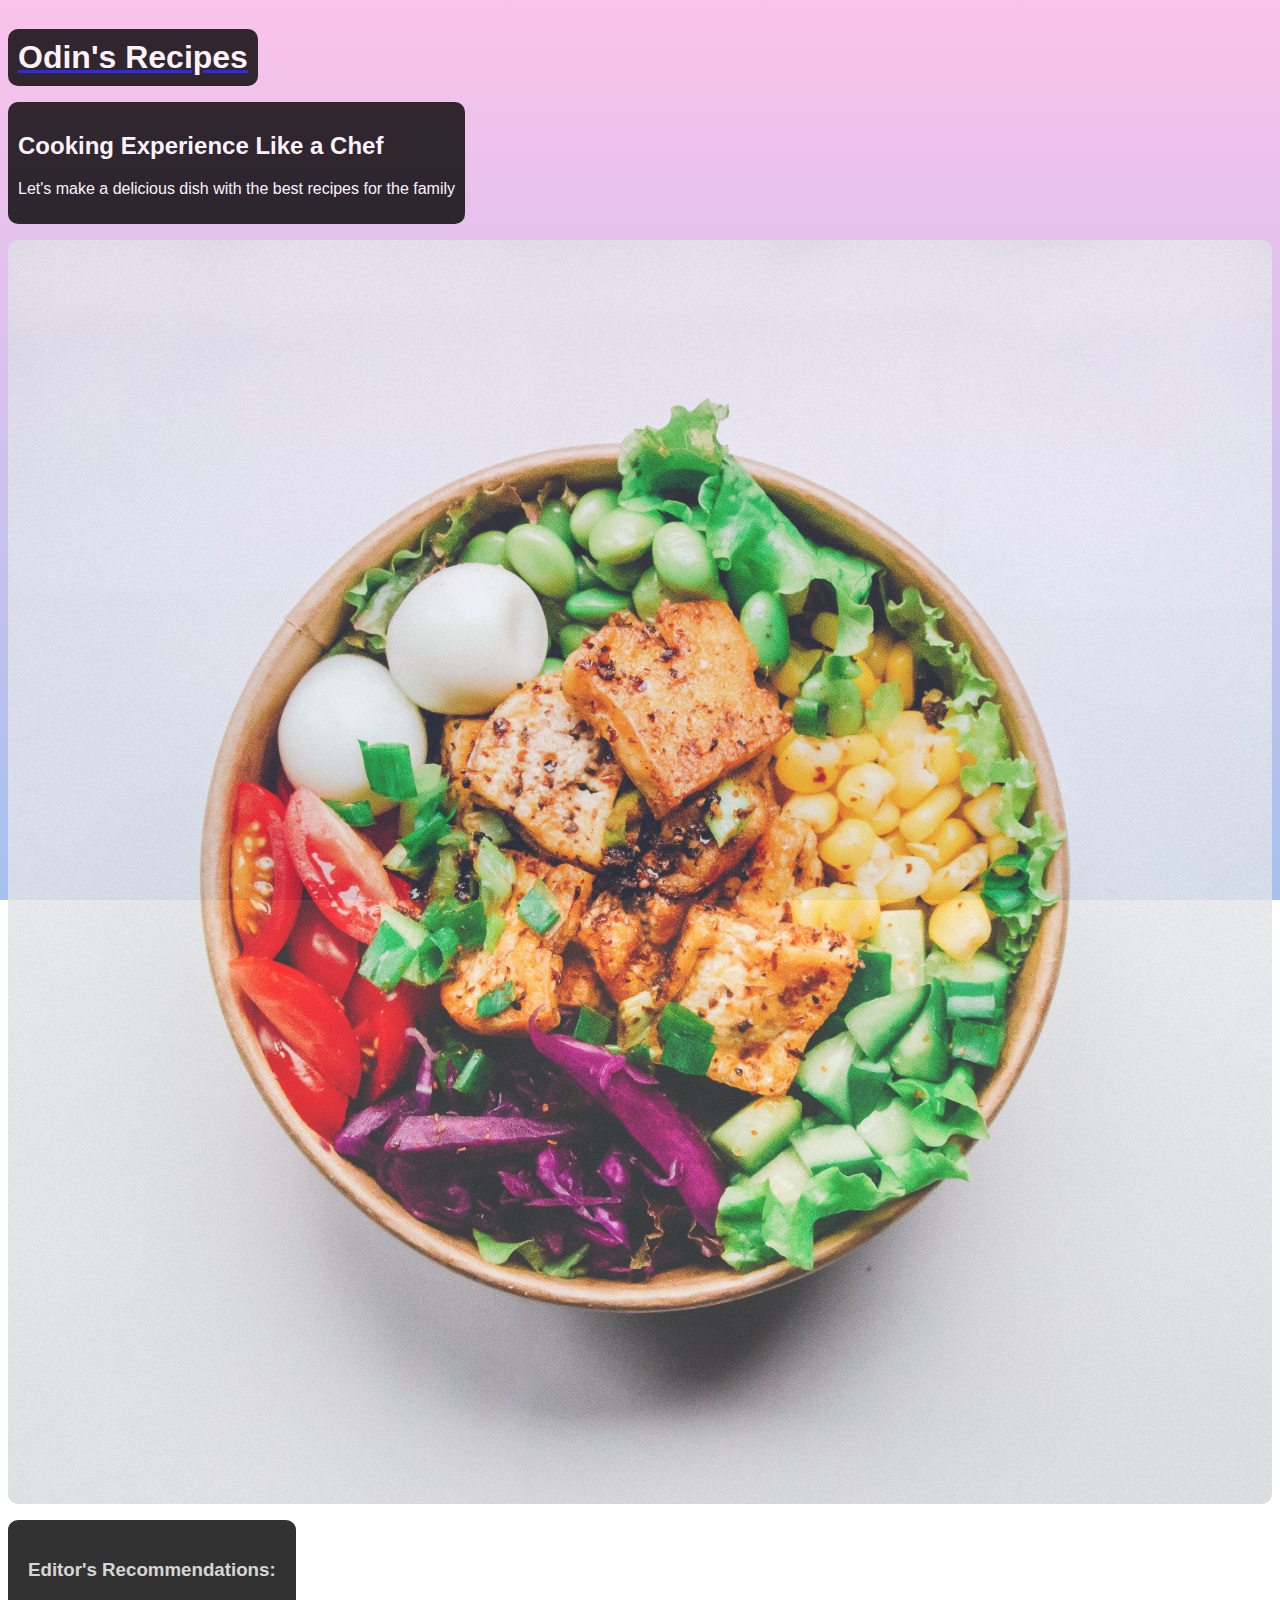
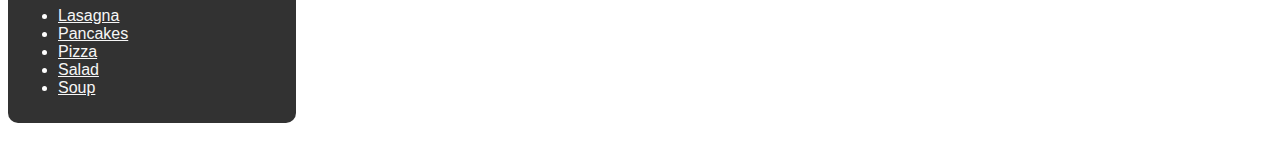
<file: index.html>
<!DOCTYPE html>
<html lang="en">
  <head>
    <meta charset="UTF-8" />
    <meta http-equiv="X-UA-Compatible" content="IE=edge" />
    <meta name="viewport" content="width=device-width, initial-scale=1.0" />
    <link rel="stylesheet" href="/style.css" />
    <title>Odin's Recipes</title>
  </head>
  <body>
    <div class="container">
     <a href="http://"><h1 class="styled-text">Odin's Recipes</h1></a>
      
      <div class="intr0-text styled-text">
        <h2 class="">Cooking Experience Like a Chef</h2>
        <p >
          Let's make a delicious dish with the best recipes for the family
        </p>
      </div>
      <img src="./assets/anh-nguyen-kcA-c3f_3FE-unsplash.jpg" alt="">
      <div class="recommendations-el styled-text">
        <h3 class="styled-text">Editor's Recommendations:</h3>
        <ul>
          <li><a href="/recipes/lasagna.html">Lasagna</a></li>
          <li><a href="/recipes/pancakes.html">Pancakes</a></li>
          <li><a href="/recipes/pizza.html">Pizza</a></li>
          <li><a href="/recipes/salad.html">Salad</a></li>
          <li><a href="/recipes/soup.html">Soup</a></li>
      </div>
    </div>
  </body>
</html>
</file>
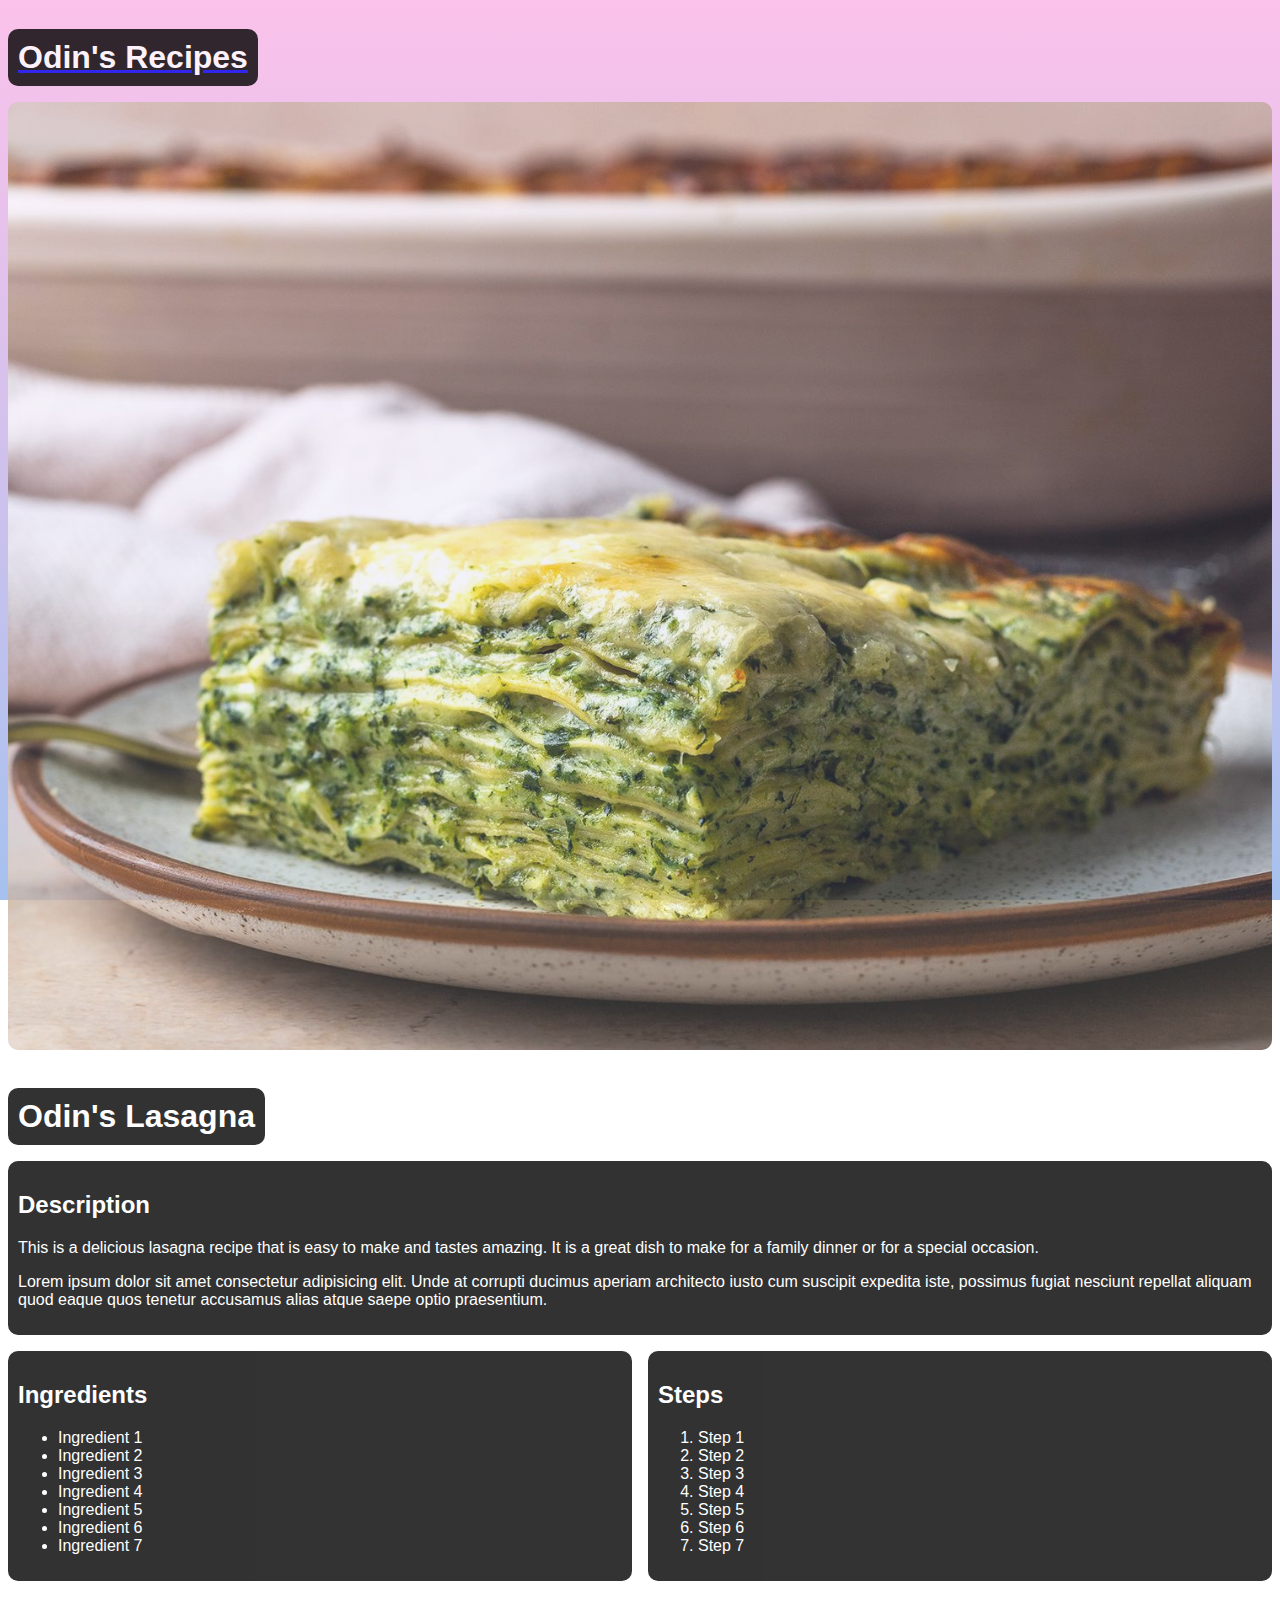
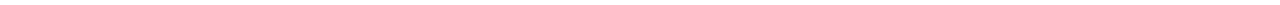
<file: recipes/lasagna.html>
<!DOCTYPE html>
<html lang="en">
  <head>
    <meta charset="UTF-8" />
    <meta name="viewport" content="width=device-width, initial-scale=1.0" />
    <link rel="stylesheet" href="/style.css" />
    <title>Odin's Lasagna</title>
  </head>
  <body>
    <div class="container">
      <a href="http://"><h1 class="styled-text">Odin's Recipes</h1></a>

      <img src="/assets/odins-lasagna.jpg" alt="lasagna" />
      <h1 class="styled-text">Odin's Lasagna</h1>
      <div class="description-el styled-text">
        <h2 class="">Description</h2>
        <p>
          This is a delicious lasagna recipe that is easy to make and tastes
          amazing. It is a great dish to make for a family dinner or for a
          special occasion.
        </p>
        <p>
          Lorem ipsum dolor sit amet consectetur adipisicing elit. Unde at
          corrupti ducimus aperiam architecto iusto cum suscipit expedita iste,
          possimus fugiat nesciunt repellat aliquam quod eaque quos tenetur
          accusamus alias atque saepe optio praesentium.
        </p>
      </div>
      <div class="ingredients-steps-el">
        <div class="ingredients-el styled-text">
          <h2>Ingredients</h2>
          <ul>
            <li>Ingredient 1</li>
            <li>Ingredient 2</li>
            <li>Ingredient 3</li>
            <li>Ingredient 4</li>
            <li>Ingredient 5</li>
            <li>Ingredient 6</li>
            <li>Ingredient 7</li>
          </ul>
        </div>

        <div class="steps-el styled-text">
          <h2>Steps</h2>
          <ol>
            <li>Step 1</li>
            <li>Step 2</li>
            <li>Step 3</li>
            <li>Step 4</li>
            <li>Step 5</li>
            <li>Step 6</li>
            <li>Step 7</li>
          </ol>
        </div>
      </div>
    </div>
  </body>
</html>
</file>
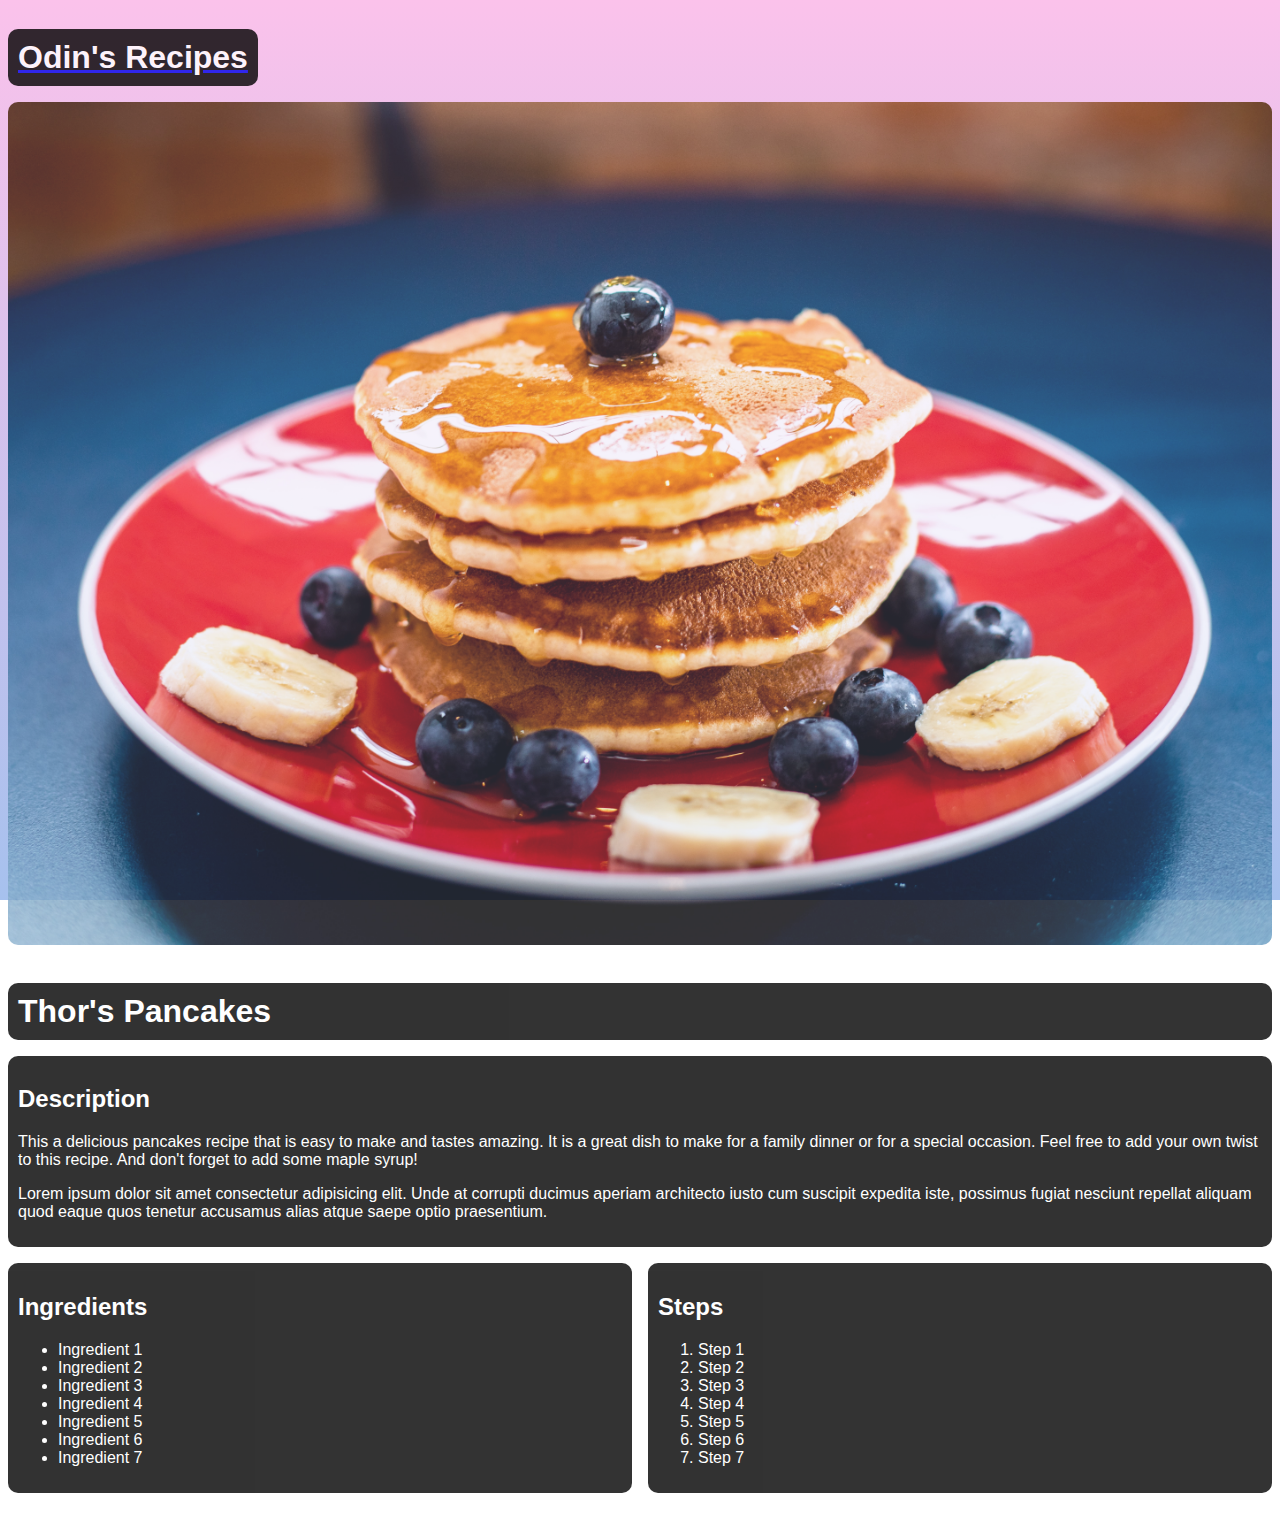
<file: recipes/pancakes.html>
<!DOCTYPE html>
<html lang="en">
  <head>
    <meta charset="UTF-8" />
    <meta name="viewport" content="width=device-width, initial-scale=1.0" />
    <link rel="stylesheet" href="/style.css" />
    <title>Thor's Pancakes</title>
  </head>
  <body>
    <div class="container">
      <a href="http://"><h1 class="styled-text">Odin's Recipes</h1></a>

      <img src="/assets/nikldn-qp7WA8AV2x0-unsplash.jpg" alt="pancakes" />

      <div class="text-container">
        <h1 class="styled-text">Thor's Pancakes</h1>
        <div class="description-el styled-text">
          <h2 class="">Description</h2>
          <p>
            This a delicious pancakes recipe that is easy to make and tastes
            amazing. It is a great dish to make for a family dinner or for a
            special occasion. Feel free to add your own twist to this recipe.
            And don't forget to add some maple syrup!
          </p>
          <p>
            Lorem ipsum dolor sit amet consectetur adipisicing elit. Unde at
            corrupti ducimus aperiam architecto iusto cum suscipit expedita
            iste, possimus fugiat nesciunt repellat aliquam quod eaque quos
            tenetur accusamus alias atque saepe optio praesentium.
          </p>
        </div>
        <div class="ingredients-steps-el">
          <div class="ingredients-el styled-text">
            <h2>Ingredients</h2>
            <ul>
              <li>Ingredient 1</li>
              <li>Ingredient 2</li>
              <li>Ingredient 3</li>
              <li>Ingredient 4</li>
              <li>Ingredient 5</li>
              <li>Ingredient 6</li>
              <li>Ingredient 7</li>
            </ul>
          </div>

          <div class="steps-el styled-text">
            <h2>Steps</h2>
            <ol>
              <li>Step 1</li>
              <li>Step 2</li>
              <li>Step 3</li>
              <li>Step 4</li>
              <li>Step 5</li>
              <li>Step 6</li>
              <li>Step 7</li>
            </ol>
          </div>
        </div>
      </div>
    </div>
  </body>
</html>
</file>
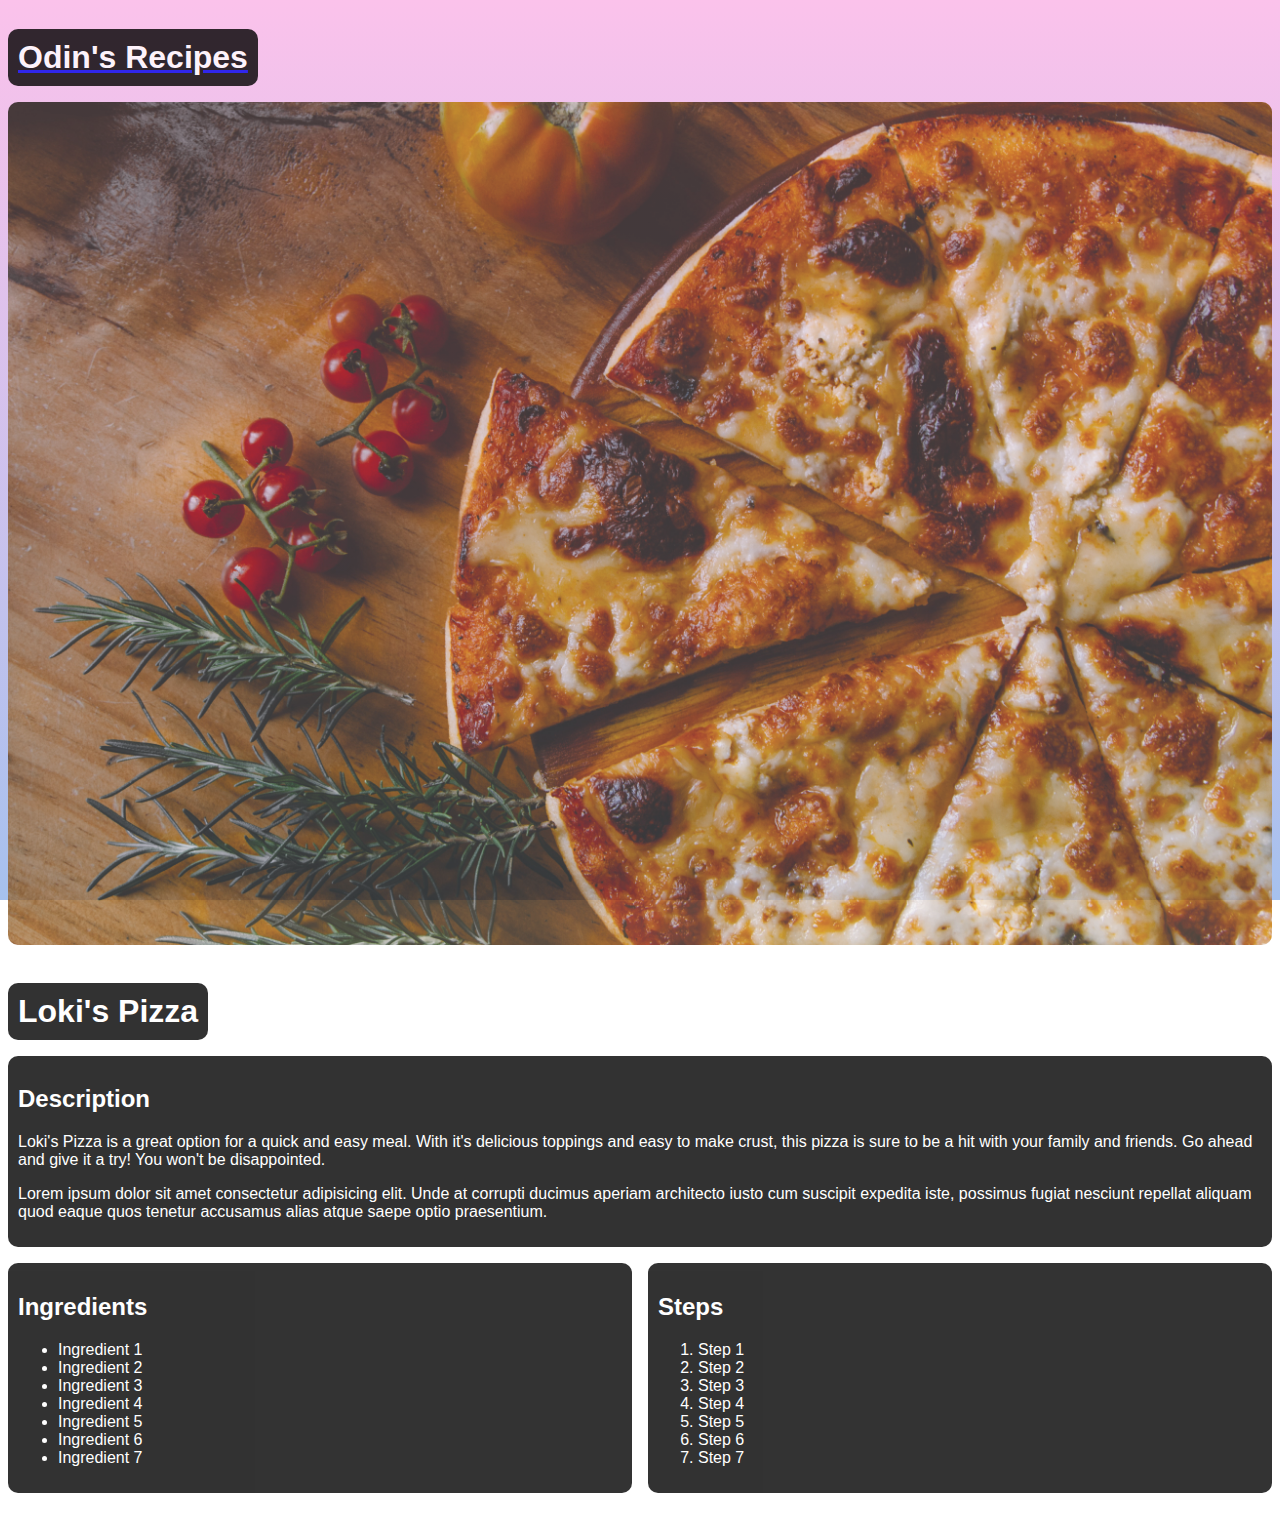
<file: recipes/pizza.html>
<!DOCTYPE html>
<html lang="en">
  <head>
    <meta charset="UTF-8" />
    <meta name="viewport" content="width=device-width, initial-scale=1.0" />
    <link rel="stylesheet" href="/style.css" />
    <title>Loki's Pizza - Odin's Recipes</title>
  </head>
  <body>
    <div class="container">
      <a href="http://"><h1 class="styled-text">Odin's Recipes</h1></a>

      <img src="/assets/ivan-torres-MQUqbmszGGM-unsplash.jpg" alt="lasagna" />
      <h1 class="styled-text">Loki's Pizza</h1>
      <div class="description-el styled-text">
        <h2 class="">Description</h2>
        <p>
          Loki's Pizza is a great option for a quick and easy meal. With it's
          delicious toppings and easy to make crust, this pizza is sure to be a
          hit with your family and friends. Go ahead and give it a try! You
          won't be disappointed.
        </p>
        <p>
          Lorem ipsum dolor sit amet consectetur adipisicing elit. Unde at
          corrupti ducimus aperiam architecto iusto cum suscipit expedita iste,
          possimus fugiat nesciunt repellat aliquam quod eaque quos tenetur
          accusamus alias atque saepe optio praesentium.
        </p>
      </div>
      <div class="ingredients-steps-el">
        <div class="ingredients-el styled-text">
          <h2>Ingredients</h2>
          <ul>
            <li>Ingredient 1</li>
            <li>Ingredient 2</li>
            <li>Ingredient 3</li>
            <li>Ingredient 4</li>
            <li>Ingredient 5</li>
            <li>Ingredient 6</li>
            <li>Ingredient 7</li>
          </ul>
        </div>

        <div class="steps-el styled-text">
          <h2>Steps</h2>
          <ol>
            <li>Step 1</li>
            <li>Step 2</li>
            <li>Step 3</li>
            <li>Step 4</li>
            <li>Step 5</li>
            <li>Step 6</li>
            <li>Step 7</li>
          </ol>
        </div>
      </div>
    </div>
  </body>
</html>
</file>
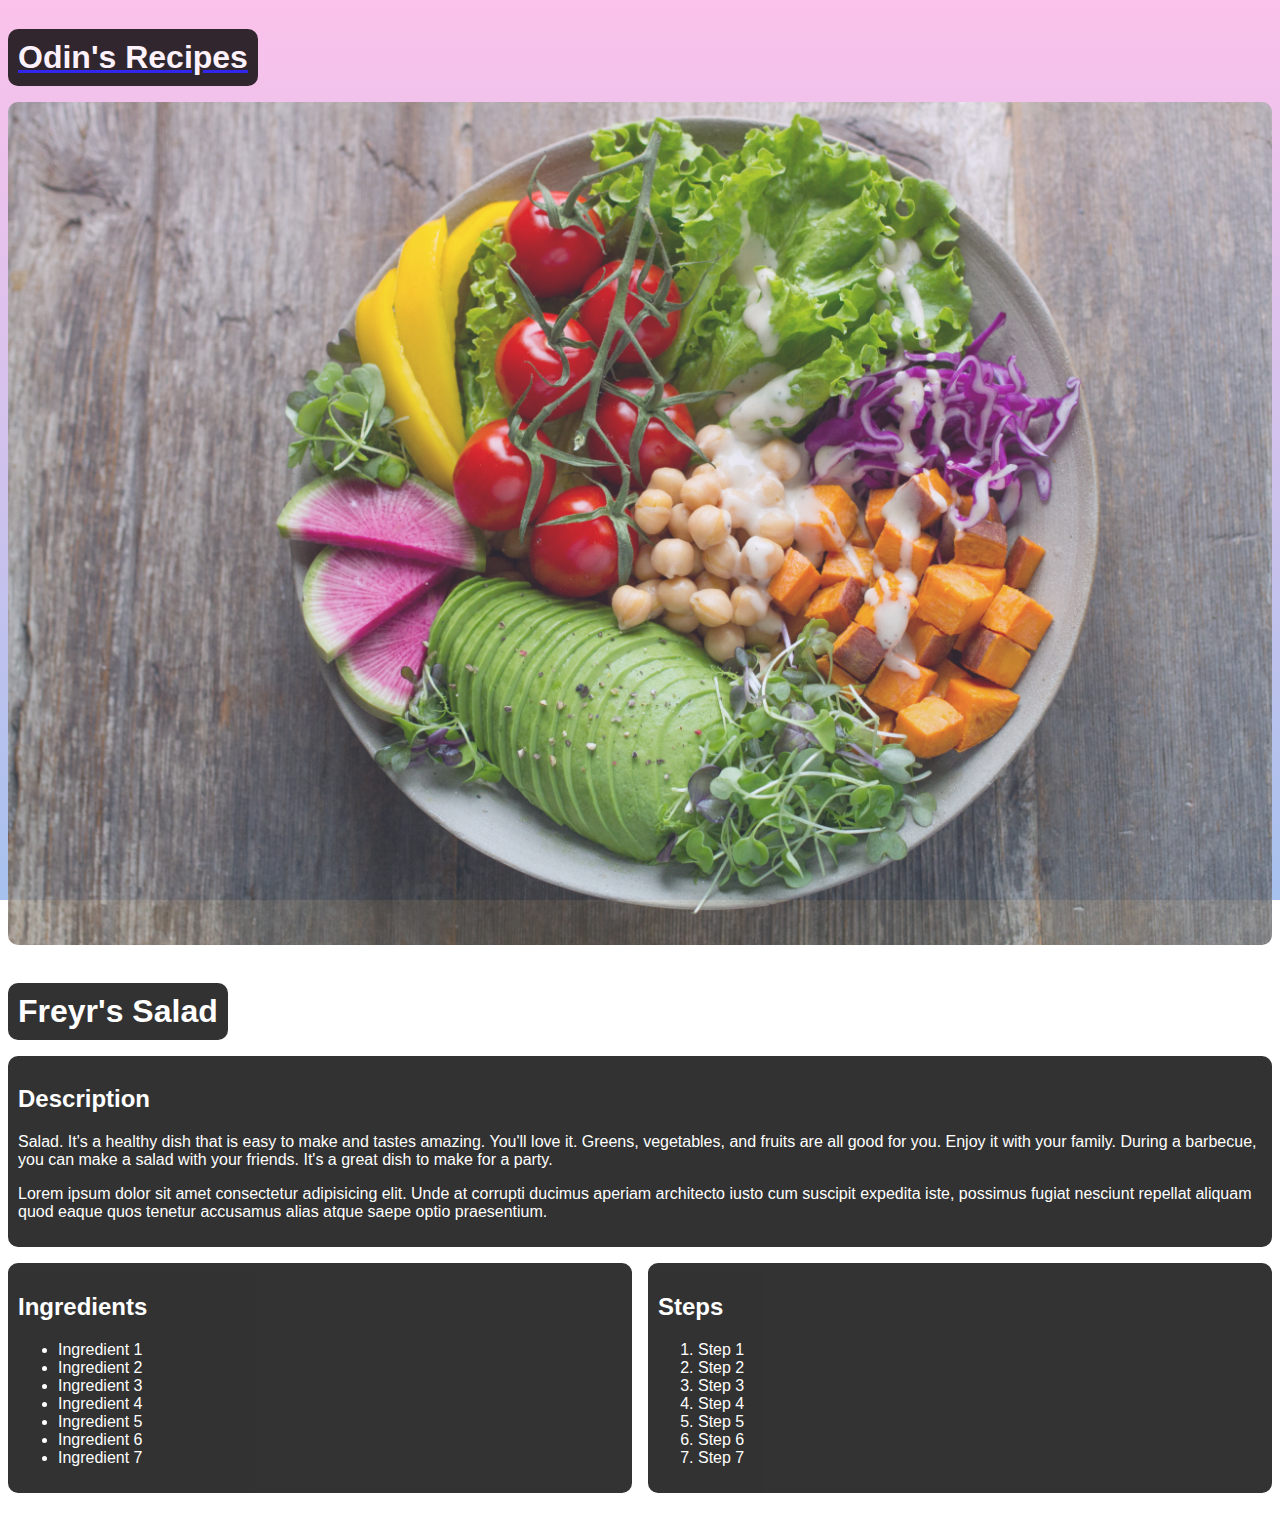
<file: recipes/salad.html>
<!DOCTYPE html>
<html lang="en">
  <head>
    <meta charset="UTF-8" />
    <meta name="viewport" content="width=device-width, initial-scale=1.0" />
    <link rel="stylesheet" href="/style.css" />
    <title>Freyr's Salad - Odin's Recipes</title>
  </head>
  <body>
    <div class="container">
      <a href="http://"><h1 class="styled-text">Odin's Recipes</h1></a>

      <img src="/assets/anna-pelzer-IGfIGP5ONV0-unsplash.jpg" alt="lasagna" />
      <h1 class="styled-text">Freyr's Salad</h1>
      <div class="description-el styled-text">
        <h2 class="">Description</h2>
        <p>
          Salad. It's a healthy dish that is easy to make and tastes amazing.
          You'll love it. Greens, vegetables, and fruits are all good for you.
          Enjoy it with your family. During a barbecue, you can make a salad
          with your friends. It's a great dish to make for a party.
        </p>
        <p>
          Lorem ipsum dolor sit amet consectetur adipisicing elit. Unde at
          corrupti ducimus aperiam architecto iusto cum suscipit expedita iste,
          possimus fugiat nesciunt repellat aliquam quod eaque quos tenetur
          accusamus alias atque saepe optio praesentium.
        </p>
      </div>
      <div class="ingredients-steps-el">
        <div class="ingredients-el styled-text">
          <h2>Ingredients</h2>
          <ul>
            <li>Ingredient 1</li>
            <li>Ingredient 2</li>
            <li>Ingredient 3</li>
            <li>Ingredient 4</li>
            <li>Ingredient 5</li>
            <li>Ingredient 6</li>
            <li>Ingredient 7</li>
          </ul>
        </div>

        <div class="steps-el styled-text">
          <h2>Steps</h2>
          <ol>
            <li>Step 1</li>
            <li>Step 2</li>
            <li>Step 3</li>
            <li>Step 4</li>
            <li>Step 5</li>
            <li>Step 6</li>
            <li>Step 7</li>
          </ol>
        </div>
      </div>
    </div>
  </body>
</html>
</file>
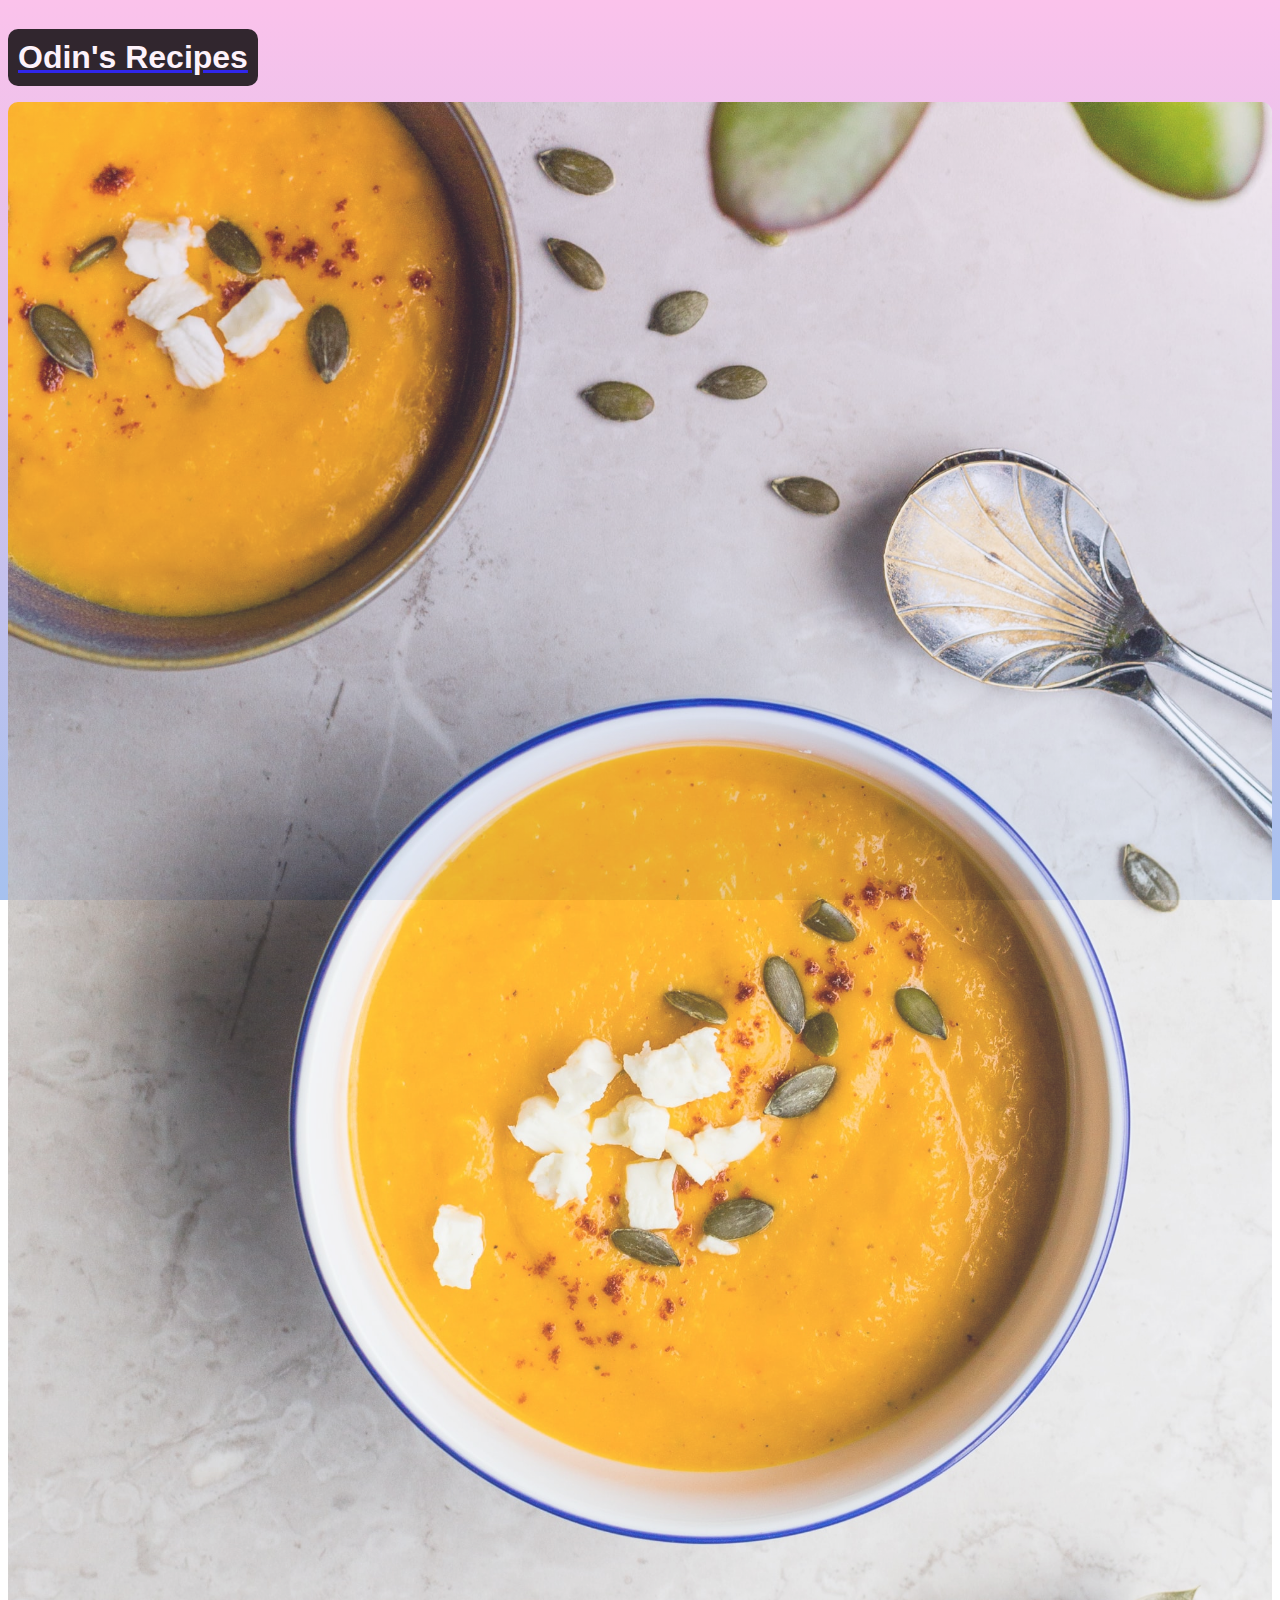
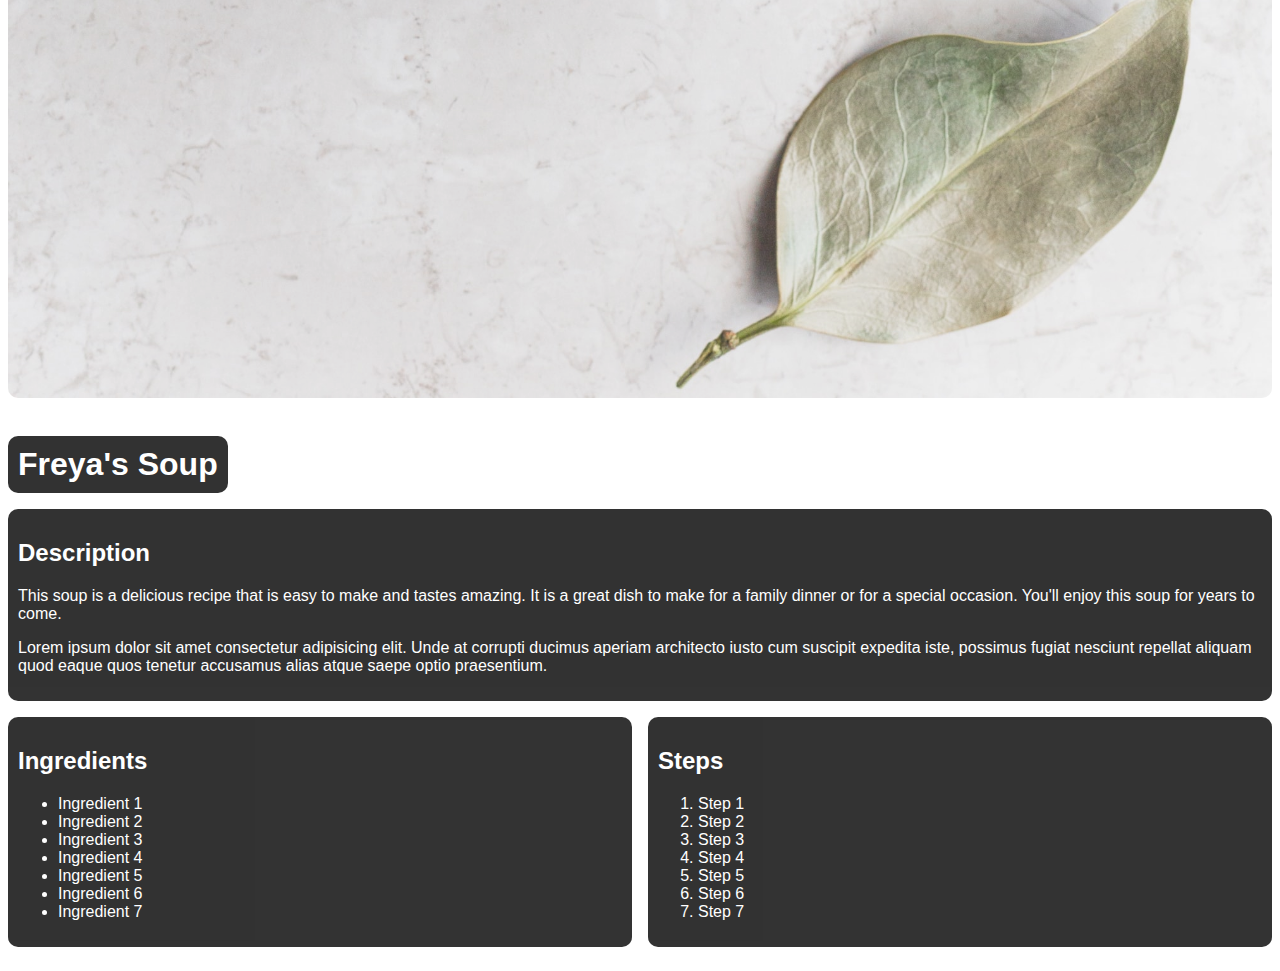
<file: recipes/soup.html>
<!DOCTYPE html>
<html lang="en">
  <head>
    <meta charset="UTF-8" />
    <meta name="viewport" content="width=device-width, initial-scale=1.0" />
    <link rel="stylesheet" href="/style.css" />
    <title>Freya's Soup - Odin's Recipes</title>
  </head>
  <body>
    <div class="container">
      <a href="http://"><h1 class="styled-text">Odin's Recipes</h1></a>
      <img src="/assets/cala-w6ftFbPCs9I-unsplash.jpg" alt="lasagna" />
      <h1 class="styled-text">Freya's Soup</h1>
      <div class="description-el styled-text">
        <h2 class="">Description</h2>
        <p>
          This soup is a delicious recipe that is easy to make and tastes
          amazing. It is a great dish to make for a family dinner or for a
          special occasion. You'll enjoy this soup for years to come.
        </p>
        <p>
          Lorem ipsum dolor sit amet consectetur adipisicing elit. Unde at
          corrupti ducimus aperiam architecto iusto cum suscipit expedita iste,
          possimus fugiat nesciunt repellat aliquam quod eaque quos tenetur
          accusamus alias atque saepe optio praesentium.
        </p>
      </div>
      <div class="ingredients-steps-el">
        <div class="ingredients-el styled-text">
          <h2>Ingredients</h2>
          <ul>
            <li>Ingredient 1</li>
            <li>Ingredient 2</li>
            <li>Ingredient 3</li>
            <li>Ingredient 4</li>
            <li>Ingredient 5</li>
            <li>Ingredient 6</li>
            <li>Ingredient 7</li>
          </ul>
        </div>

        <div class="steps-el styled-text">
          <h2>Steps</h2>
          <ol>
            <li>Step 1</li>
            <li>Step 2</li>
            <li>Step 3</li>
            <li>Step 4</li>
            <li>Step 5</li>
            <li>Step 6</li>
            <li>Step 7</li>
          </ol>
        </div>
      </div>
    </div>
  </body>
</html>
</file>
<file: style.css>
body {
  background-image: linear-gradient(to top, #a6c1ee 0%, #fbc2eb 100%);

  background-repeat: no-repeat;
  background-attachment: fixed;
  background-size: cover;
  color: white;
  font-family: 'Roboto', sans-serif;
}

.container {
  width: 100%;
  height: 100%;
  display: flex;
  justify-content: center;
  align-items: flex-start;
  flex-direction: column;
}

img {
  max-width: 100%;
  max-height: 100%;
  opacity: 0.8;
  border-radius: 10px;
  margin-bottom: 1rem;
}

.styled-text {
  color: white;
  background-color: black;
  opacity: 0.8;
  padding: 10px;
  border-radius: 10px;
  margin-bottom: 1rem;
}

.ingredients-steps-el {
  display: flex;
  width: 100%;
  gap: 1rem;
  align-content: space-around;
  /* justify-content: center; */
}

.ingredients-steps-el > * {
  width: 50%;
}

.recommendations-el > ul > li > a {
  color: whitesmoke;
}
</file>
